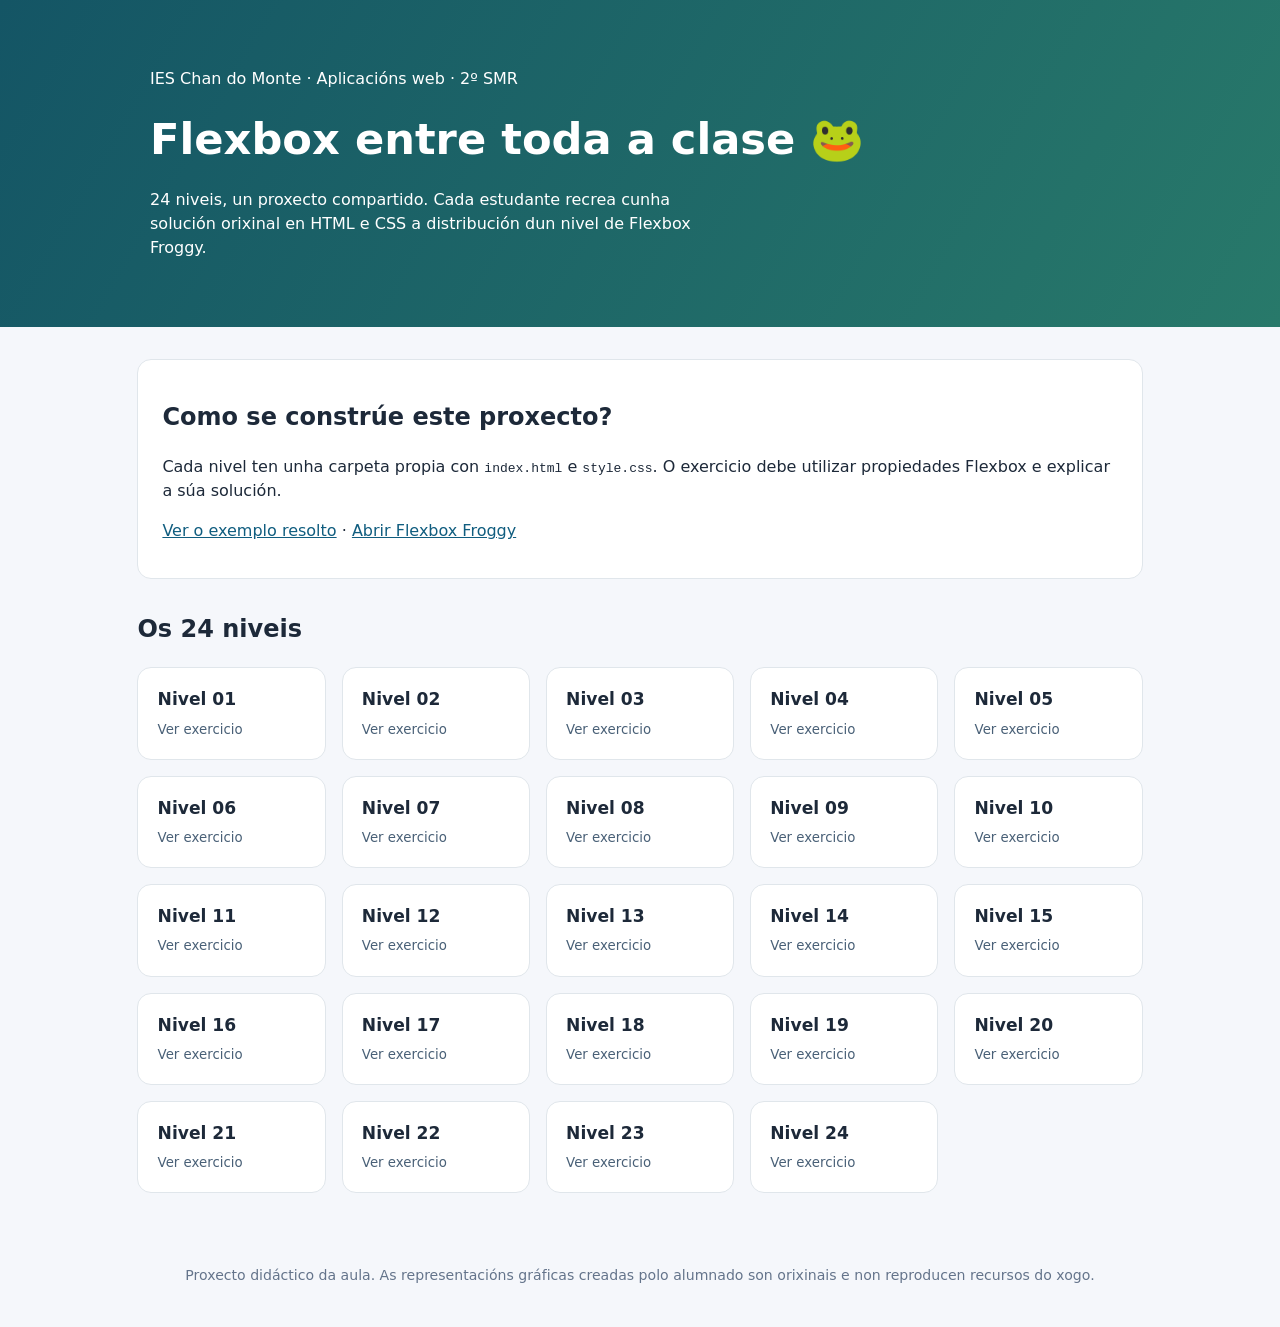
<file: index.html>
<!doctype html>
<html lang="gl">
<head>
  <meta charset="utf-8">
  <meta name="viewport" content="width=device-width,initial-scale=1">
  <title>Flexbox Froggy · Proxecto colaborativo SMR2</title>
  <link rel="stylesheet" href="style.css">
</head>
<body>
  <header>
    <p>IES Chan do Monte · Aplicacións web · 2º SMR</p>
    <h1>Flexbox entre toda a clase 🐸</h1>
    <p>24 niveis, un proxecto compartido. Cada estudante recrea cunha solución orixinal en HTML e CSS a distribución dun nivel de Flexbox Froggy.</p>
  </header>
  <main>
    <section class="intro" aria-labelledby="intro-title">
      <h2 id="intro-title">Como se constrúe este proxecto?</h2>
      <p>Cada nivel ten unha carpeta propia con <code>index.html</code> e <code>style.css</code>. O exercicio debe utilizar propiedades Flexbox e explicar a súa solución.</p>
      <p><a href="exemplo/index.html">Ver o exemplo resolto</a> · <a href="https://flexboxfroggy.com/#es">Abrir Flexbox Froggy</a></p>
    </section>
    <h2>Os 24 niveis</h2>
    <div class="grid">      <a class="card" href="niveis/nivel-01/index.html"><strong>Nivel 01</strong><small>Ver exercicio</small></a>
      <a class="card" href="niveis/nivel-02/index.html"><strong>Nivel 02</strong><small>Ver exercicio</small></a>
      <a class="card" href="niveis/nivel-03/index.html"><strong>Nivel 03</strong><small>Ver exercicio</small></a>
      <a class="card" href="niveis/nivel-04/index.html"><strong>Nivel 04</strong><small>Ver exercicio</small></a>
      <a class="card" href="niveis/nivel-05/index.html"><strong>Nivel 05</strong><small>Ver exercicio</small></a>
      <a class="card" href="niveis/nivel-06/index.html"><strong>Nivel 06</strong><small>Ver exercicio</small></a>
      <a class="card" href="niveis/nivel-07/index.html"><strong>Nivel 07</strong><small>Ver exercicio</small></a>
      <a class="card" href="niveis/nivel-08/index.html"><strong>Nivel 08</strong><small>Ver exercicio</small></a>
      <a class="card" href="niveis/nivel-09/index.html"><strong>Nivel 09</strong><small>Ver exercicio</small></a>
      <a class="card" href="niveis/nivel-10/index.html"><strong>Nivel 10</strong><small>Ver exercicio</small></a>
      <a class="card" href="niveis/nivel-11/index.html"><strong>Nivel 11</strong><small>Ver exercicio</small></a>
      <a class="card" href="niveis/nivel-12/index.html"><strong>Nivel 12</strong><small>Ver exercicio</small></a>
      <a class="card" href="niveis/nivel-13/index.html"><strong>Nivel 13</strong><small>Ver exercicio</small></a>
      <a class="card" href="niveis/nivel-14/index.html"><strong>Nivel 14</strong><small>Ver exercicio</small></a>
      <a class="card" href="niveis/nivel-15/index.html"><strong>Nivel 15</strong><small>Ver exercicio</small></a>
      <a class="card" href="niveis/nivel-16/index.html"><strong>Nivel 16</strong><small>Ver exercicio</small></a>
      <a class="card" href="niveis/nivel-17/index.html"><strong>Nivel 17</strong><small>Ver exercicio</small></a>
      <a class="card" href="niveis/nivel-18/index.html"><strong>Nivel 18</strong><small>Ver exercicio</small></a>
      <a class="card" href="niveis/nivel-19/index.html"><strong>Nivel 19</strong><small>Ver exercicio</small></a>
      <a class="card" href="niveis/nivel-20/index.html"><strong>Nivel 20</strong><small>Ver exercicio</small></a>
      <a class="card" href="niveis/nivel-21/index.html"><strong>Nivel 21</strong><small>Ver exercicio</small></a>
      <a class="card" href="niveis/nivel-22/index.html"><strong>Nivel 22</strong><small>Ver exercicio</small></a>
      <a class="card" href="niveis/nivel-23/index.html"><strong>Nivel 23</strong><small>Ver exercicio</small></a>
      <a class="card" href="niveis/nivel-24/index.html"><strong>Nivel 24</strong><small>Ver exercicio</small></a>
    </div>
  </main>
  <footer>Proxecto didáctico da aula. As representacións gráficas creadas polo alumnado son orixinais e non reproducen recursos do xogo.</footer>
</body>
</html>
</file>
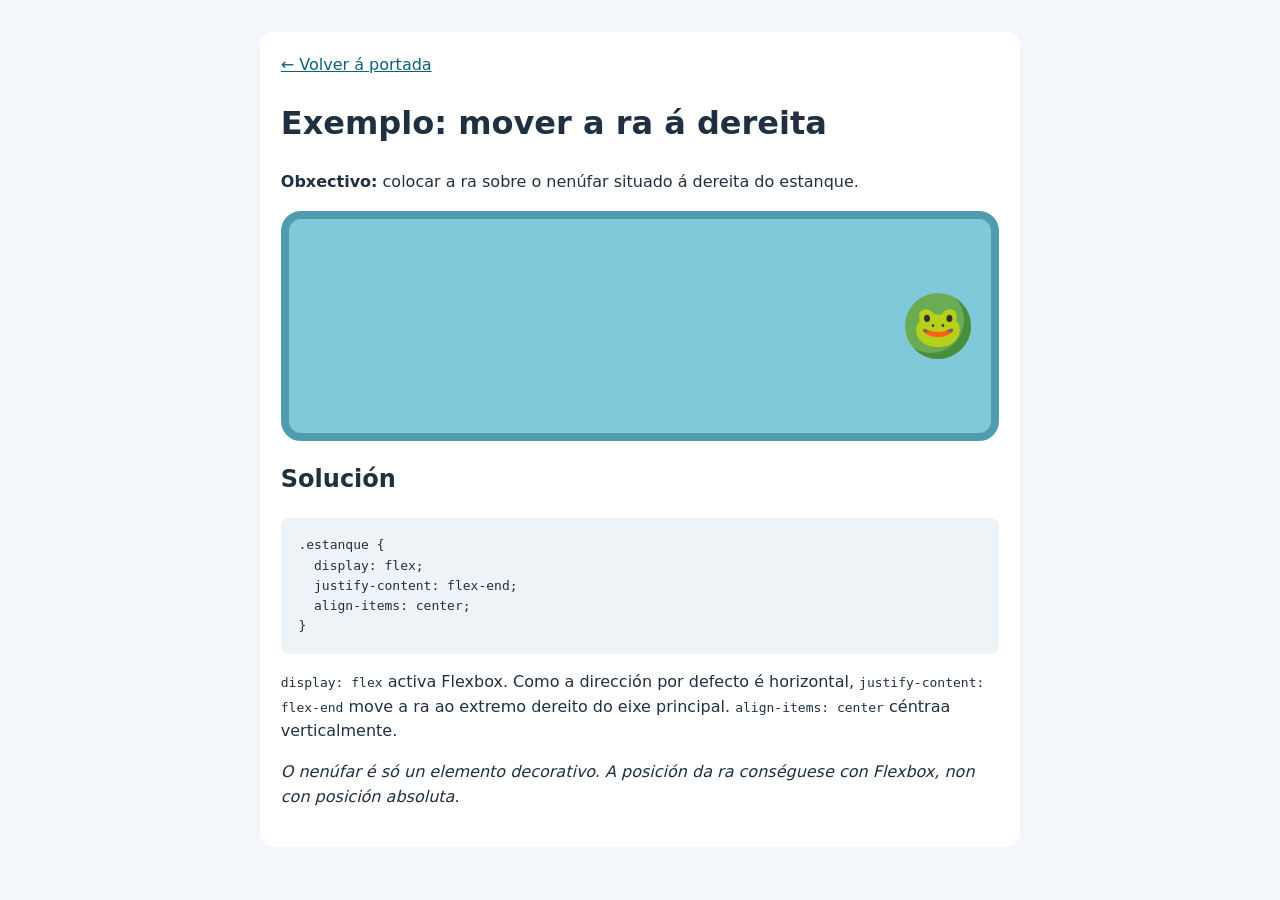
<file: exemplo/index.html>
<!doctype html>
<html lang="gl">
<head>
  <meta charset="utf-8">
  <meta name="viewport" content="width=device-width,initial-scale=1">
  <title>Exemplo: mover a ra á dereita</title>
  <link rel="stylesheet" href="style.css">
</head>
<body>
  <main>
    <a href="../index.html">← Volver á portada</a>
    <h1>Exemplo: mover a ra á dereita</h1>
    <p><strong>Obxectivo:</strong> colocar a ra sobre o nenúfar situado á dereita do estanque.</p>
    <div class="estanque" aria-label="Ra colocada á dereita sobre un nenúfar">
      <div class="nenufar" aria-hidden="true"></div>
      <span class="ra" role="img" aria-label="Ra">🐸</span>
    </div>
    <h2>Solución</h2>
    <pre><code>.estanque {
  display: flex;
  justify-content: flex-end;
  align-items: center;
}</code></pre>
    <p><code>display: flex</code> activa Flexbox. Como a dirección por defecto é horizontal, <code>justify-content: flex-end</code> move a ra ao extremo dereito do eixe principal. <code>align-items: center</code> céntraa verticalmente.</p>
    <p><em>O nenúfar é só un elemento decorativo. A posición da ra conséguese con Flexbox, non con posición absoluta.</em></p>
  </main>
</body>
</html>
</file>
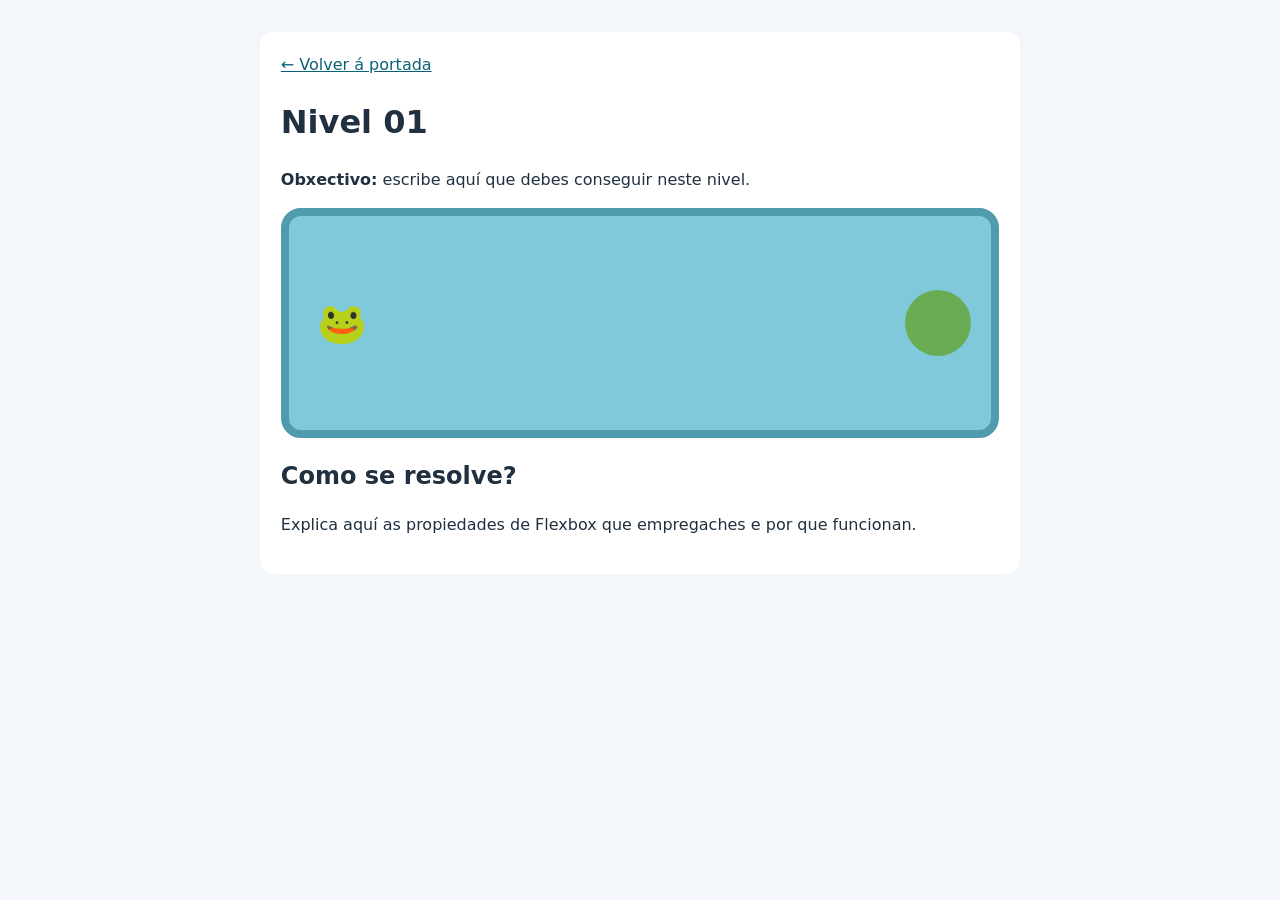
<file: niveis/nivel-01/index.html>
<!doctype html>
<html lang="gl">
<head>
  <meta charset="utf-8">
  <meta name="viewport" content="width=device-width,initial-scale=1">
  <title>Nivel 01 · Flexbox</title>
  <link rel="stylesheet" href="style.css">
</head>
<body>
  <main>
    <a href="../../index.html">← Volver á portada</a>
    <h1>Nivel 01</h1>
    <p><strong>Obxectivo:</strong> escribe aquí que debes conseguir neste nivel.</p>

    <!-- TODO: adapta a disposición e o número de ras / nenúfares ao teu nivel. -->
    <div class="estanque" aria-label="Representación do nivel 01">
      <div class="nenufar" aria-hidden="true"></div>
      <span class="ra" role="img" aria-label="Ra">🐸</span>
    </div>

    <h2>Como se resolve?</h2>
    <p>Explica aquí as propiedades de Flexbox que empregaches e por que funcionan.</p>
  </main>
</body>
</html>
</file>
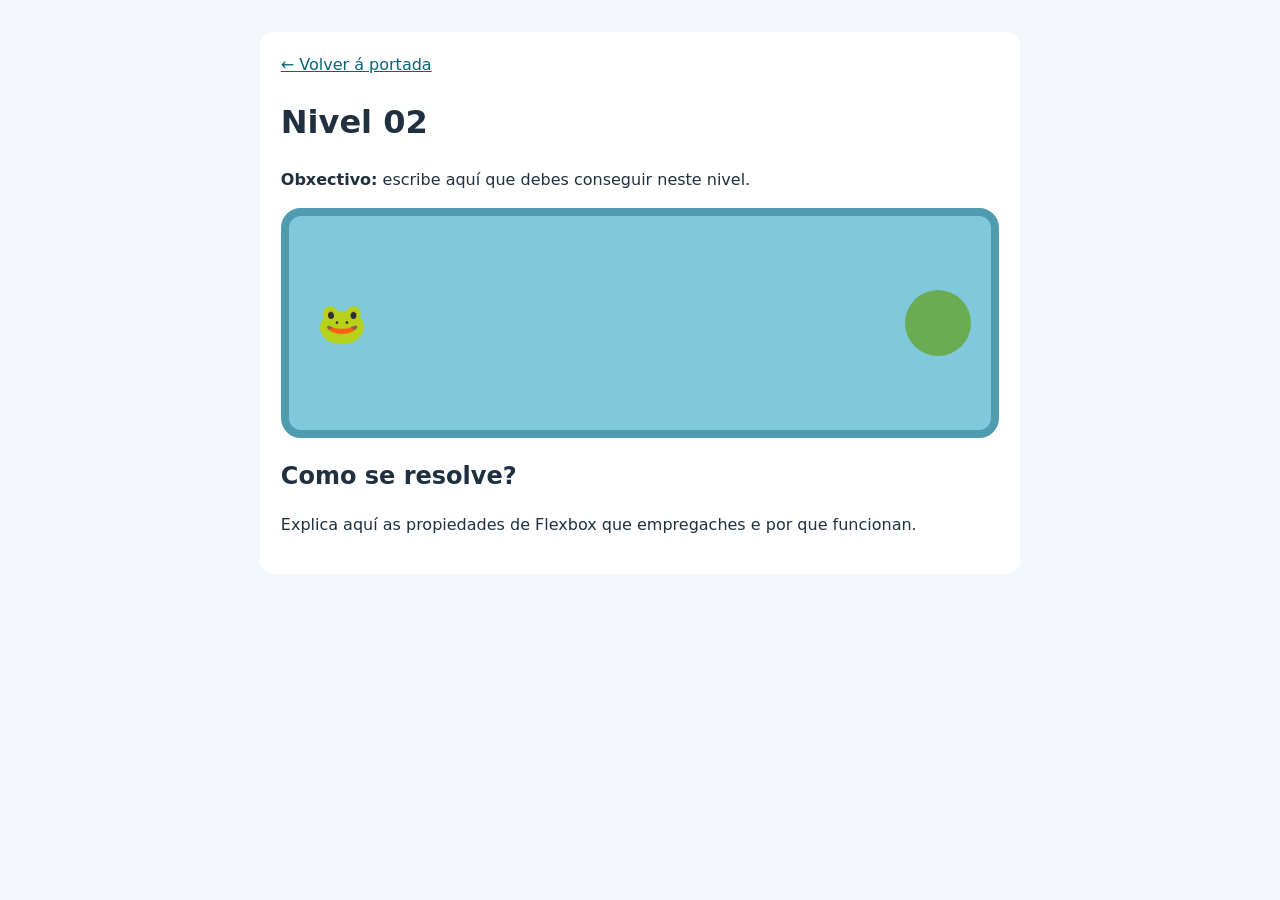
<file: niveis/nivel-02/index.html>
<!doctype html>
<html lang="gl">
<head>
  <meta charset="utf-8">
  <meta name="viewport" content="width=device-width,initial-scale=1">
  <title>Nivel 02 · Flexbox</title>
  <link rel="stylesheet" href="style.css">
</head>
<body>
  <main>
    <a href="../../index.html">← Volver á portada</a>
    <h1>Nivel 02</h1>
    <p><strong>Obxectivo:</strong> escribe aquí que debes conseguir neste nivel.</p>

    <!-- TODO: adapta a disposición e o número de ras / nenúfares ao teu nivel. -->
    <div class="estanque" aria-label="Representación do nivel 02">
      <div class="nenufar" aria-hidden="true"></div>
      <span class="ra" role="img" aria-label="Ra">🐸</span>
    </div>

    <h2>Como se resolve?</h2>
    <p>Explica aquí as propiedades de Flexbox que empregaches e por que funcionan.</p>
  </main>
</body>
</html>
</file>
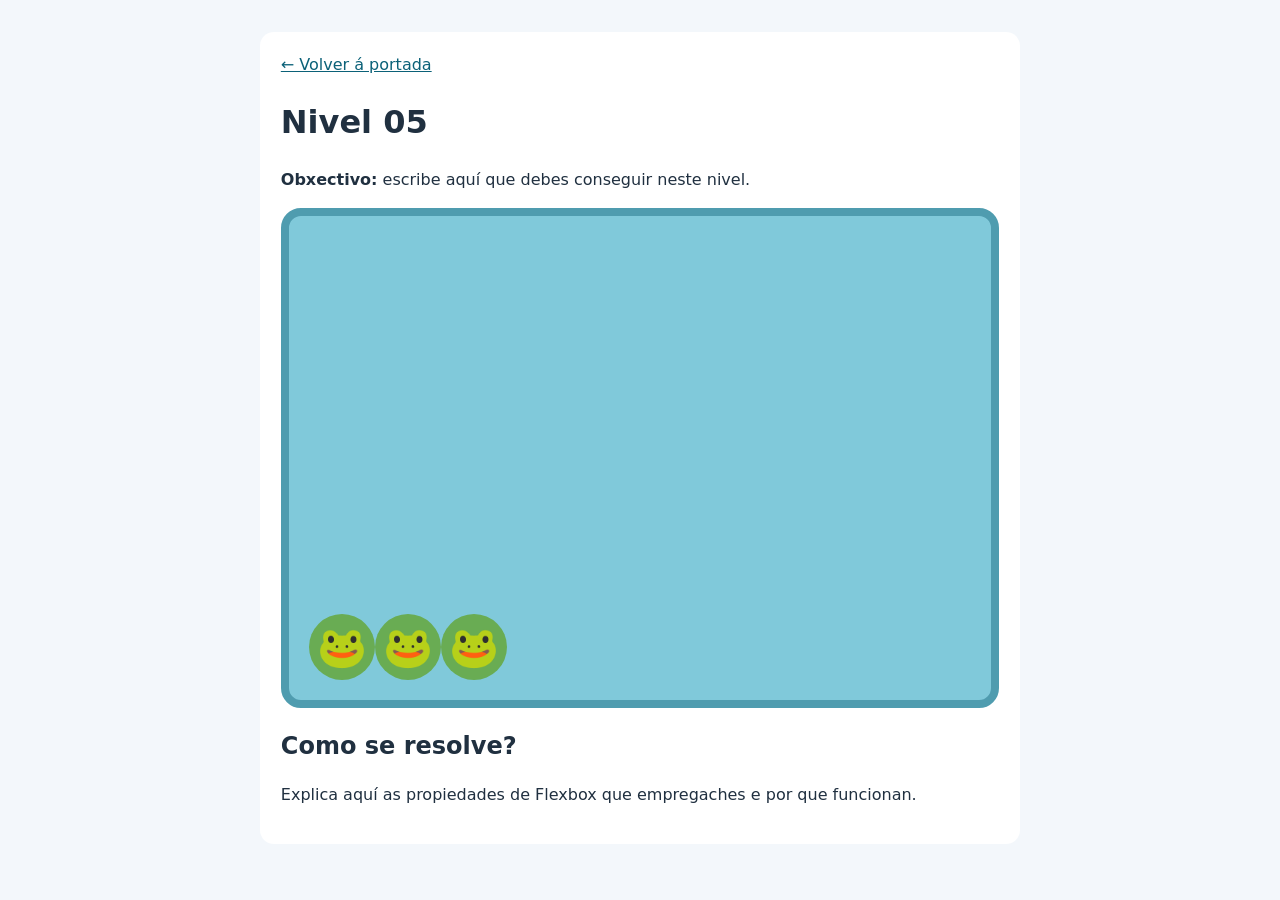
<file: niveis/nivel-05/index.html>
<!doctype html>
<html lang="gl">
<head>
  <meta charset="utf-8">
  <meta name="viewport" content="width=device-width,initial-scale=1">
  <title>Nivel 05 · Flexbox</title>
  <link rel="stylesheet" href="style.css">
</head>
<body>
  <main>
    <a href="../../index.html">← Volver á portada</a>
    <h1>Nivel 05</h1>
    <p><strong>Obxectivo:</strong> escribe aquí que debes conseguir neste nivel.</p>

    <!-- TODO: adapta a disposición e o número de ras / nenúfares ao teu nivel. -->
  <div class="todo" aria-label="todo">
    <div class="background" aria-label="prueba">
      <div class="nenufar" aria-hidden="true"></div>
      <div class="nenufar" aria-hidden="true"></div>
      <div class="nenufar" aria-hidden="true"></div>
    </div>
    <div class="estanque" aria-label="Representación do nivel 05">
      <span class="ra" role="img" aria-label="Ra">🐸</span>
      <span class="ra" role="img" aria-label="Ra">🐸</span>
      <span class="ra" role="img" aria-label="Ra">🐸</span>
    </div>
  </div>
  
    <h2>Como se resolve?</h2>
    <p>Explica aquí as propiedades de Flexbox que empregaches e por que funcionan.</p>
  </main>
</body>
</html>
</file>
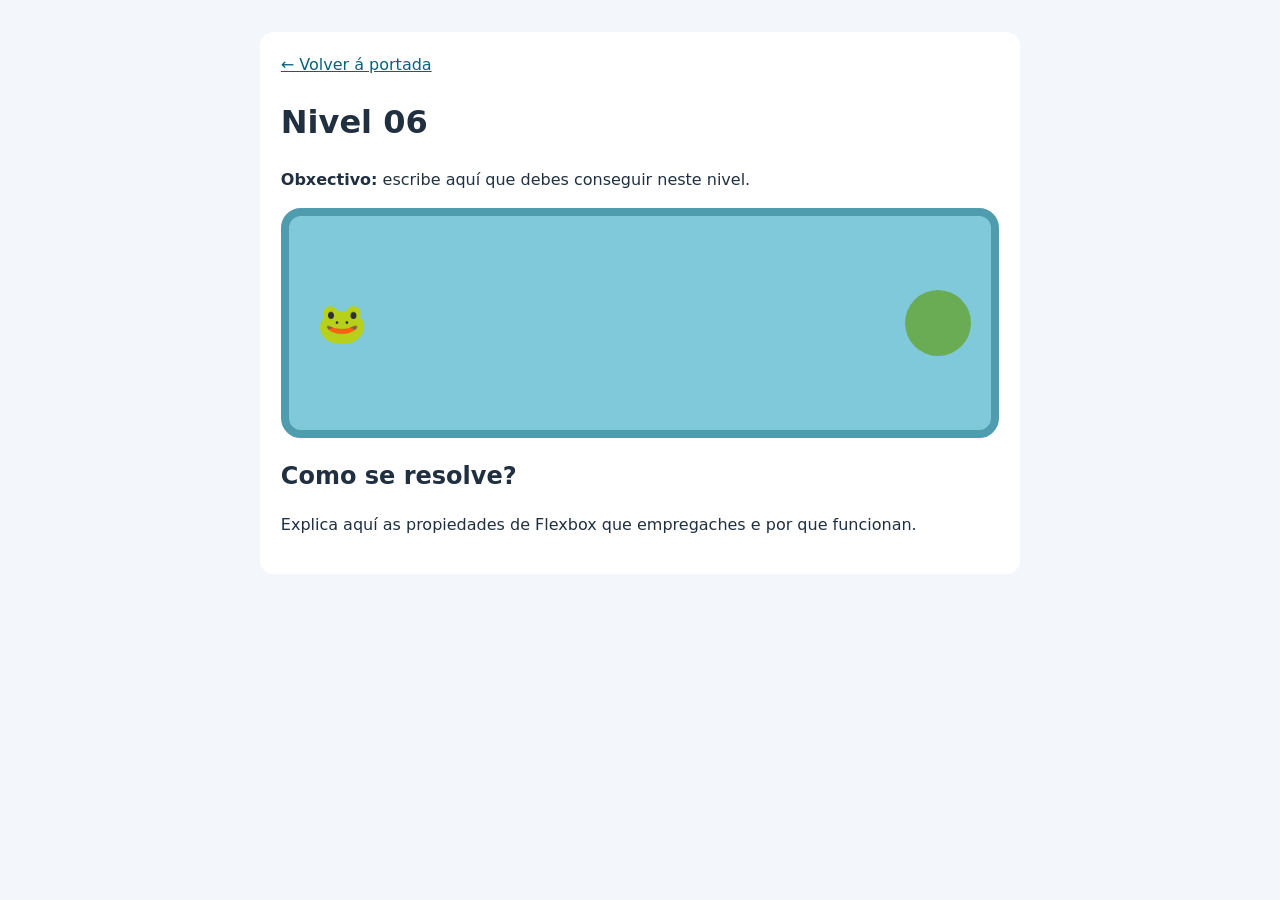
<file: niveis/nivel-06/index.html>
<!doctype html>
<html lang="gl">
<head>
  <meta charset="utf-8">
  <meta name="viewport" content="width=device-width,initial-scale=1">
  <title>Nivel 06 · Flexbox</title>
  <link rel="stylesheet" href="style.css">
</head>
<body>
  <main>
    <a href="../../index.html">← Volver á portada</a>
    <h1>Nivel 06</h1>
    <p><strong>Obxectivo:</strong> escribe aquí que debes conseguir neste nivel.</p>

    <!-- TODO: adapta a disposición e o número de ras / nenúfares ao teu nivel. -->
    <div class="estanque" aria-label="Representación do nivel 06">
      <div class="nenufar" aria-hidden="true"></div>
      <span class="ra" role="img" aria-label="Ra">🐸</span>
    </div>

    <h2>Como se resolve?</h2>
    <p>Explica aquí as propiedades de Flexbox que empregaches e por que funcionan.</p>
  </main>
</body>
</html>
</file>
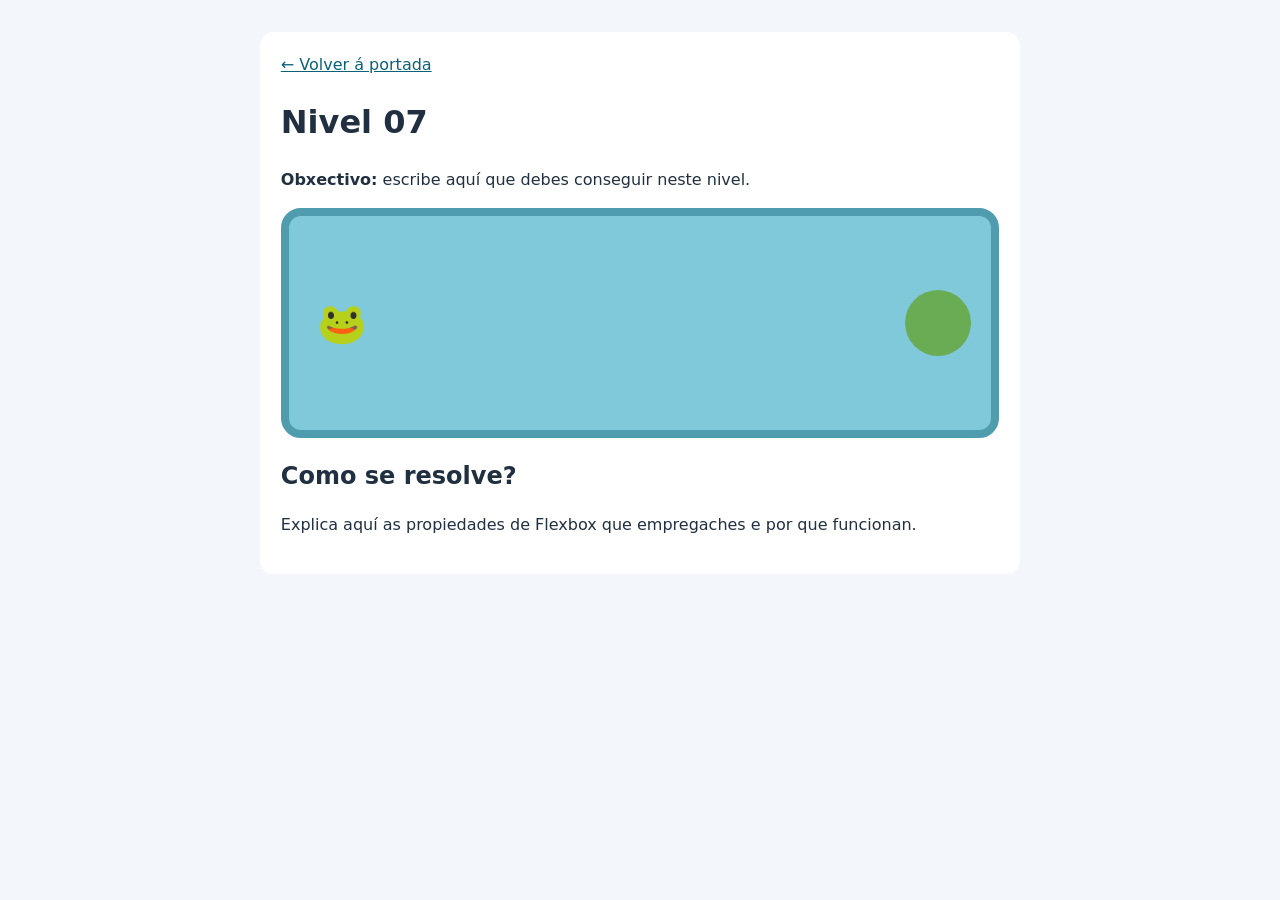
<file: niveis/nivel-07/index.html>
<!doctype html>
<html lang="gl">
<head>
  <meta charset="utf-8">
  <meta name="viewport" content="width=device-width,initial-scale=1">
  <title>Nivel 07 · Flexbox</title>
  <link rel="stylesheet" href="style.css">
</head>
<body>
  <main>
    <a href="../../index.html">← Volver á portada</a>
    <h1>Nivel 07</h1>
    <p><strong>Obxectivo:</strong> escribe aquí que debes conseguir neste nivel.</p>

    <!-- TODO: adapta a disposición e o número de ras / nenúfares ao teu nivel. -->
    <div class="estanque" aria-label="Representación do nivel 07">
      <div class="nenufar" aria-hidden="true"></div>
      <span class="ra" role="img" aria-label="Ra">🐸</span>
    </div>

    <h2>Como se resolve?</h2>
    <p>Explica aquí as propiedades de Flexbox que empregaches e por que funcionan.</p>
  </main>
</body>
</html>
</file>
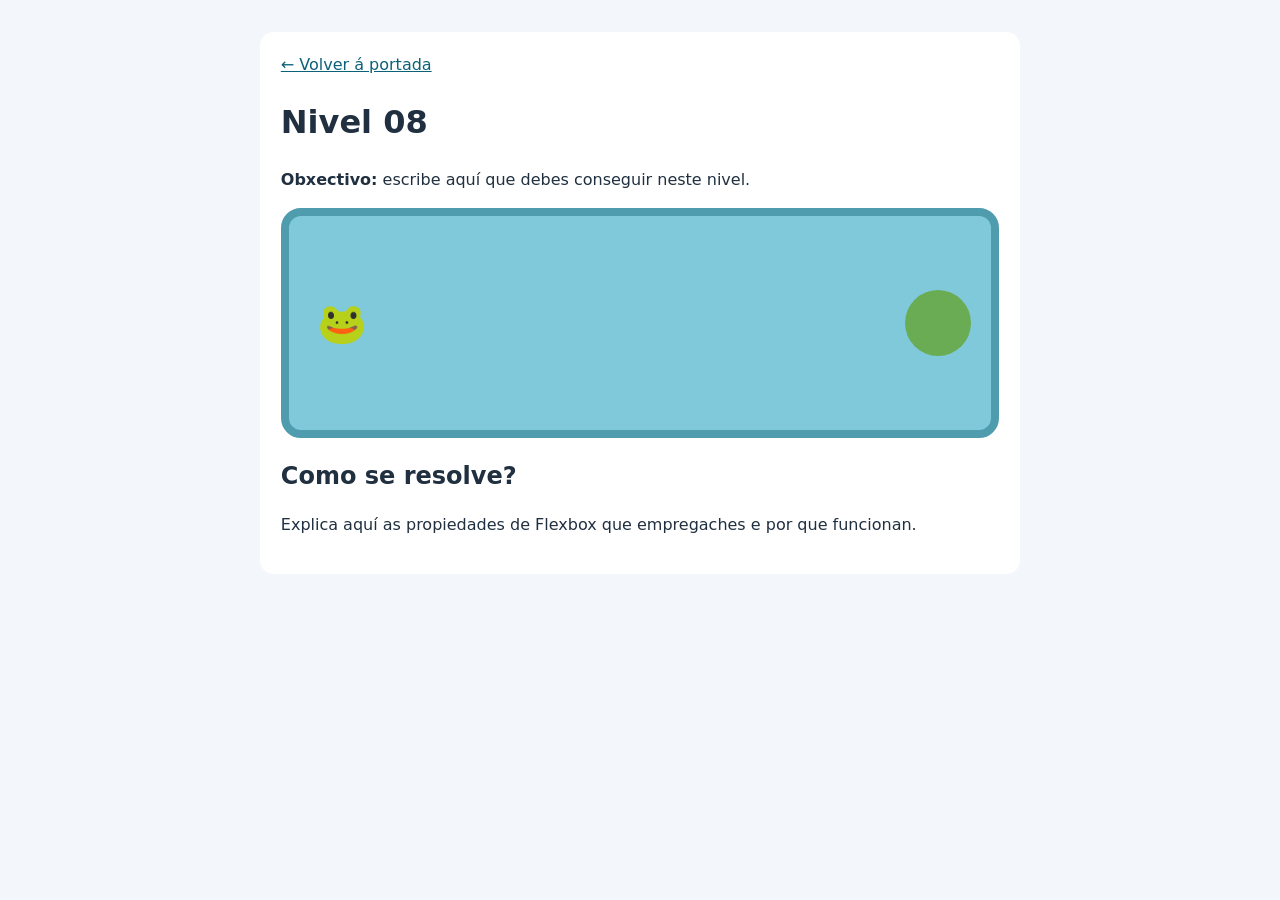
<file: niveis/nivel-08/index.html>
<!doctype html>
<html lang="gl">
<head>
  <meta charset="utf-8">
  <meta name="viewport" content="width=device-width,initial-scale=1">
  <title>Nivel 08 · Flexbox</title>
  <link rel="stylesheet" href="style.css">
</head>
<body>
  <main>
    <a href="../../index.html">← Volver á portada</a>
    <h1>Nivel 08</h1>
    <p><strong>Obxectivo:</strong> escribe aquí que debes conseguir neste nivel.</p>

    <!-- TODO: adapta a disposición e o número de ras / nenúfares ao teu nivel. -->
    <div class="estanque" aria-label="Representación do nivel 08">
      <div class="nenufar" aria-hidden="true"></div>
      <span class="ra" role="img" aria-label="Ra">🐸</span>
    </div>

    <h2>Como se resolve?</h2>
    <p>Explica aquí as propiedades de Flexbox que empregaches e por que funcionan.</p>
  </main>
</body>
</html>
</file>
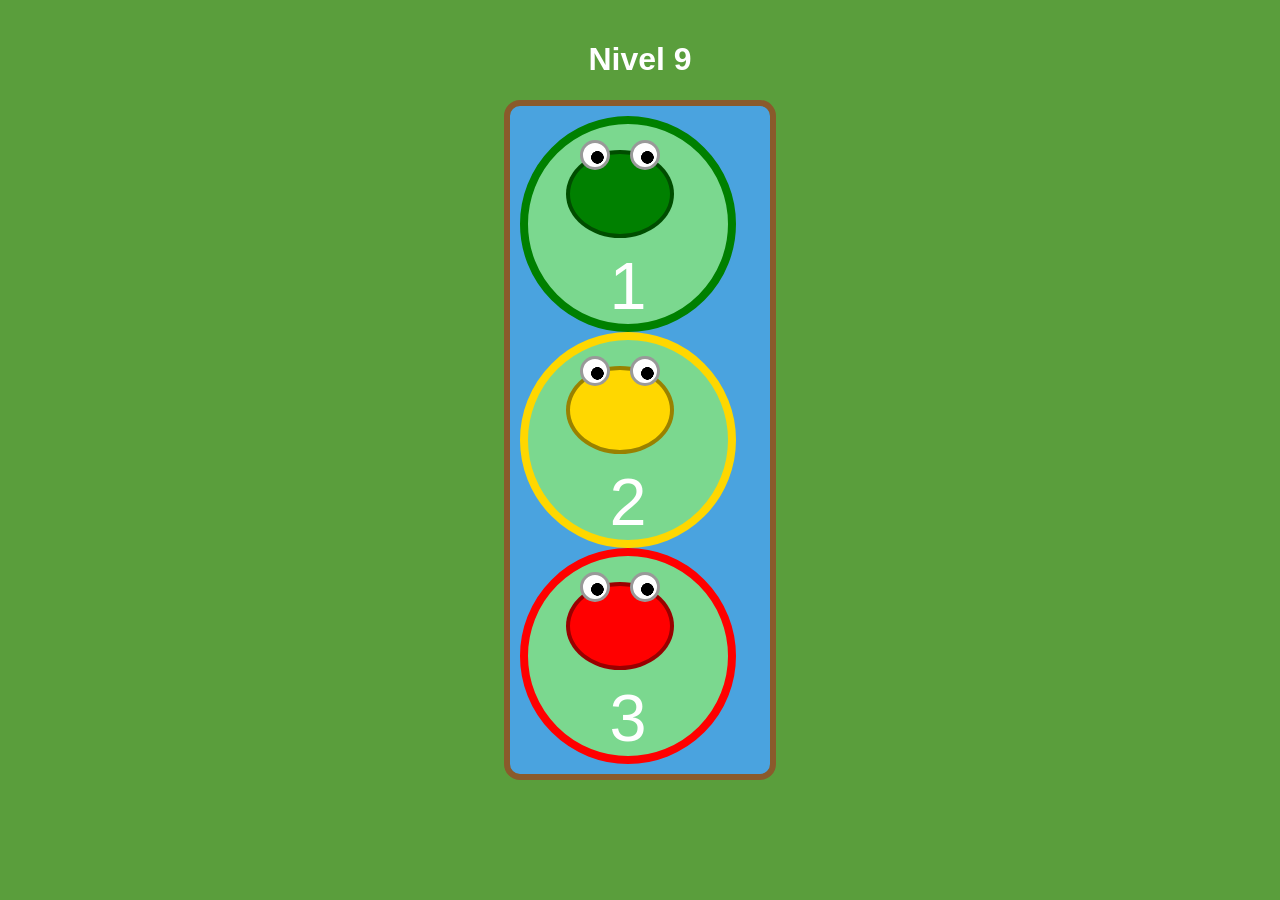
<file: niveis/nivel-09/index.html>
<!DOCTYPE html>
<html lang="es">

<head>
    <meta charset="UTF-8">
    <meta name="viewport" content="width=device-width, initial-scale=1.0">
    <title>Cajas</title>
    <link rel="stylesheet" href="style.css">
</head>

<body>
    <h1>Nivel 9</h1>

    <div class="cajas">
        <div class="caja" style="--c: green;"><div class="rana"></div>1</div>
        <div class="caja" style="--c: gold;"><div class="rana"></div>2</div>
        <div class="caja" style="--c: red;"><div class="rana"></div>3</div>
    </div>
</body>
</html>
</file>
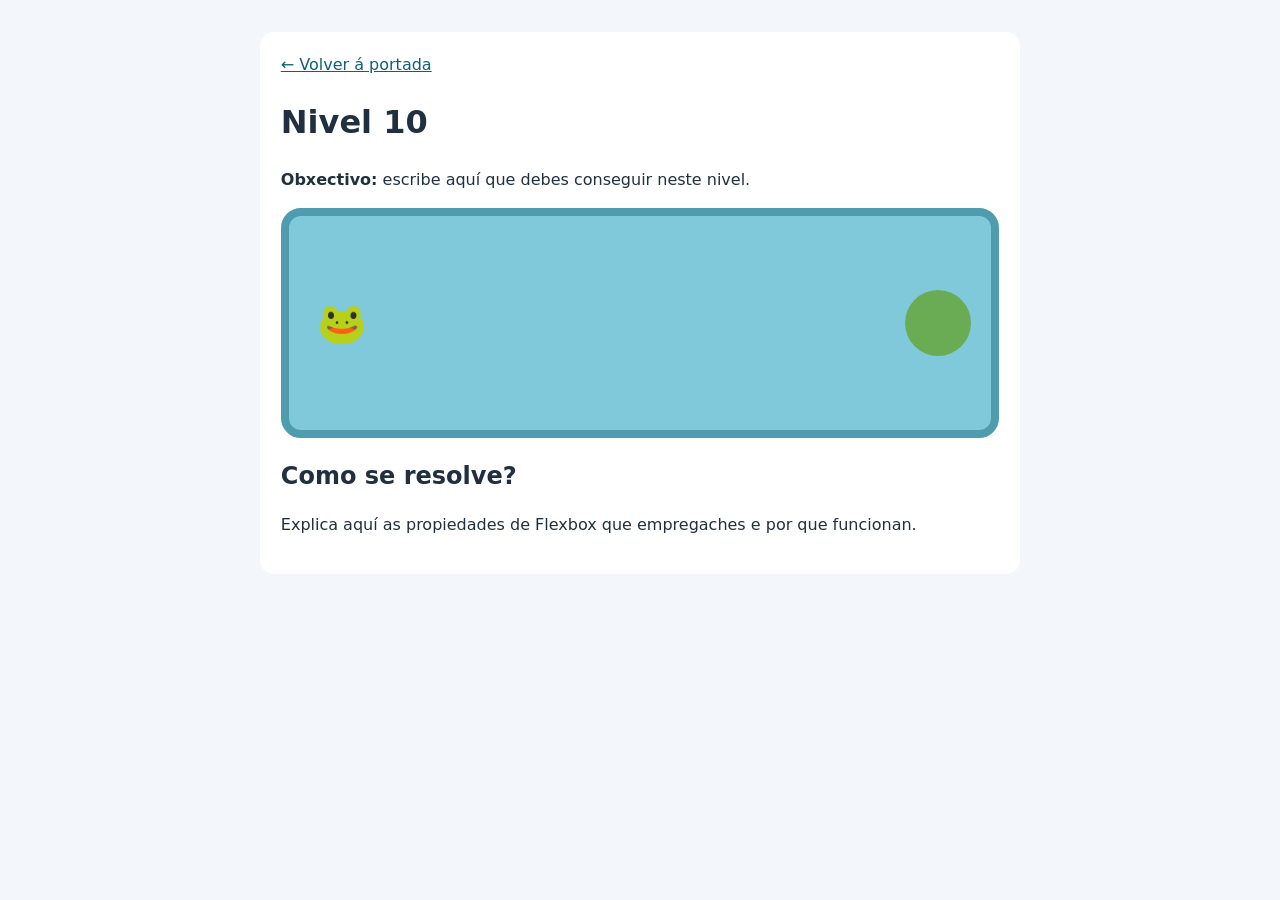
<file: niveis/nivel-10/index.html>
<!doctype html>
<html lang="gl">
<head>
  <meta charset="utf-8">
  <meta name="viewport" content="width=device-width,initial-scale=1">
  <title>Nivel 10 · Flexbox</title>
  <link rel="stylesheet" href="style.css">
</head>
<body>
  <main>
    <a href="../../index.html">← Volver á portada</a>
    <h1>Nivel 10</h1>
    <p><strong>Obxectivo:</strong> escribe aquí que debes conseguir neste nivel.</p>

    <!-- TODO: adapta a disposición e o número de ras / nenúfares ao teu nivel. -->
    <div class="estanque" aria-label="Representación do nivel 10">
      <div class="nenufar" aria-hidden="true"></div>
      <span class="ra" role="img" aria-label="Ra">🐸</span>
    </div>

    <h2>Como se resolve?</h2>
    <p>Explica aquí as propiedades de Flexbox que empregaches e por que funcionan.</p>
  </main>
</body>
</html>
</file>
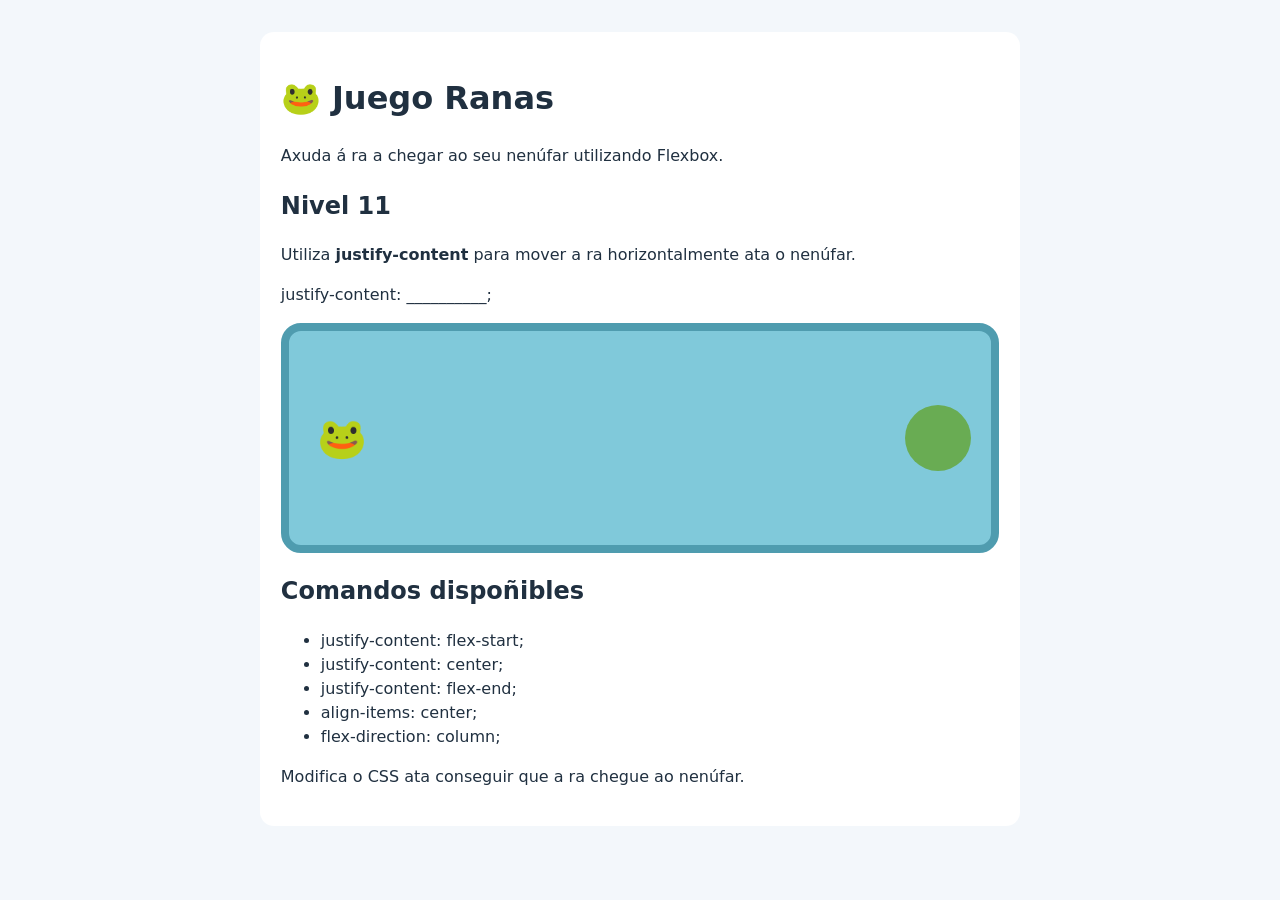
<file: niveis/nivel-11/index.html>
<!DOCTYPE html>
<html lang="gl">
<head>
    <meta charset="UTF-8">
    <meta name="viewport" content="width=device-width, initial-scale=1.0">
    <title>Xogo das Ras - Flexbox</title>
    <link rel="stylesheet" href="style.css">
</head>
<body>

    <main>
        <h1>🐸 Juego Ranas</h1>

        <p>Axuda á ra a chegar ao seu nenúfar utilizando Flexbox.</p>

        <h2>Nivel 11</h2>

        <p>
            Utiliza <strong>justify-content</strong> para mover a ra
            horizontalmente ata o nenúfar.
        </p>

        <p class="comando">
            justify-content: __________;
        </p>

        <div class="estanque">
            <span class="ra">🐸</span>
            <div class="nenufar"></div>
        </div>

        <h2>Comandos dispoñibles</h2>

        <ul>
            <li>justify-content: flex-start;</li>
            <li>justify-content: center;</li>
            <li>justify-content: flex-end;</li>
            <li>align-items: center;</li>
            <li>flex-direction: column;</li>
        </ul>

        <p>Modifica o CSS ata conseguir que a ra chegue ao nenúfar.</p>

    </main>

</body>
</html>
</file>
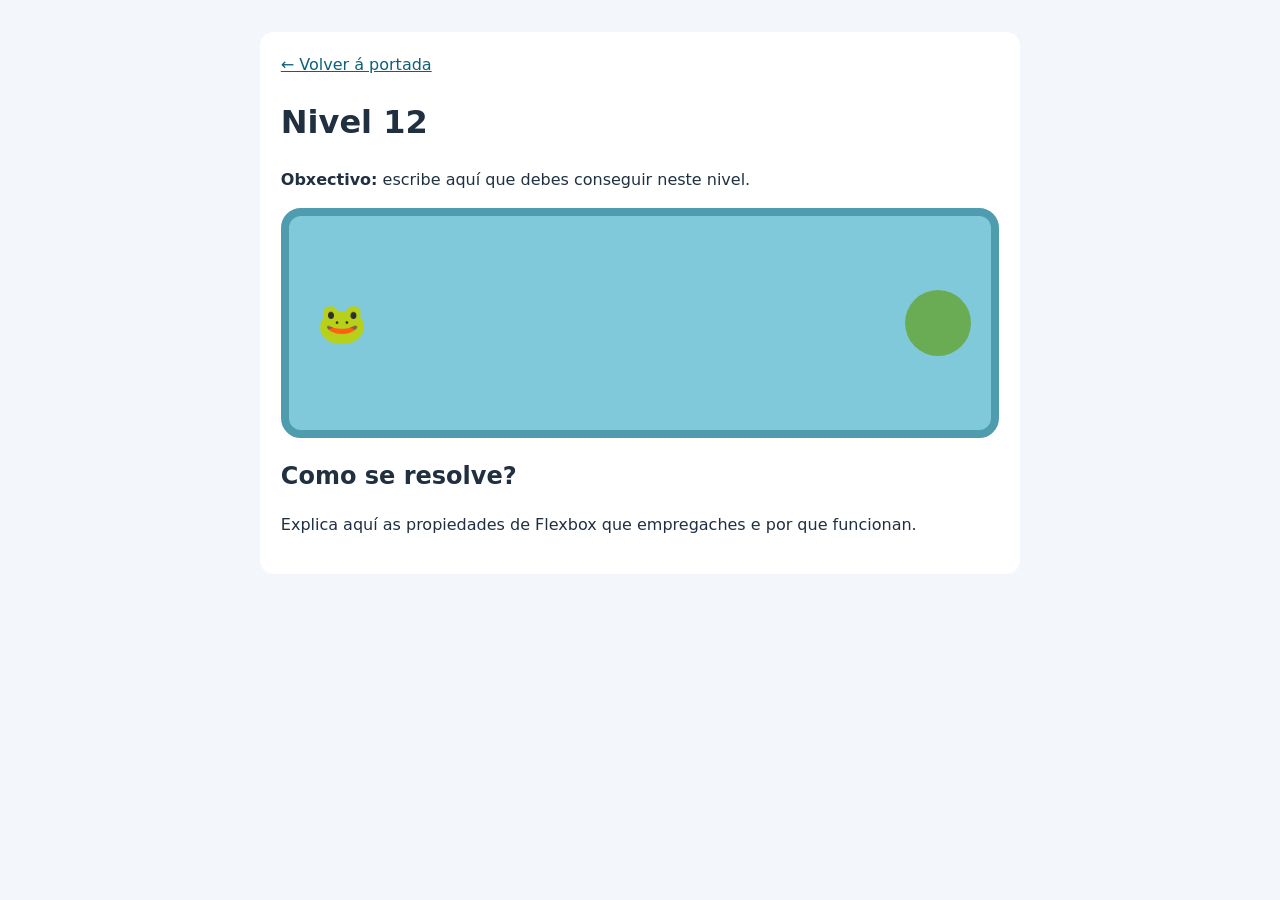
<file: niveis/nivel-12/index.html>
<!doctype html>
<html lang="gl">
<head>
  <meta charset="utf-8">
  <meta name="viewport" content="width=device-width,initial-scale=1">
  <title>Nivel 12 · Flexbox</title>
  <link rel="stylesheet" href="style.css">
</head>
<body>
  <main>
    <a href="../../index.html">← Volver á portada</a>
    <h1>Nivel 12</h1>
    <p><strong>Obxectivo:</strong> escribe aquí que debes conseguir neste nivel.</p>

    <!-- TODO: adapta a disposición e o número de ras / nenúfares ao teu nivel. -->
    <div class="estanque" aria-label="Representación do nivel 12">
      <div class="nenufar" aria-hidden="true"></div>
      <span class="ra" role="img" aria-label="Ra">🐸</span>
    </div>

    <h2>Como se resolve?</h2>
    <p>Explica aquí as propiedades de Flexbox que empregaches e por que funcionan.</p>
  </main>
</body>
</html>
</file>
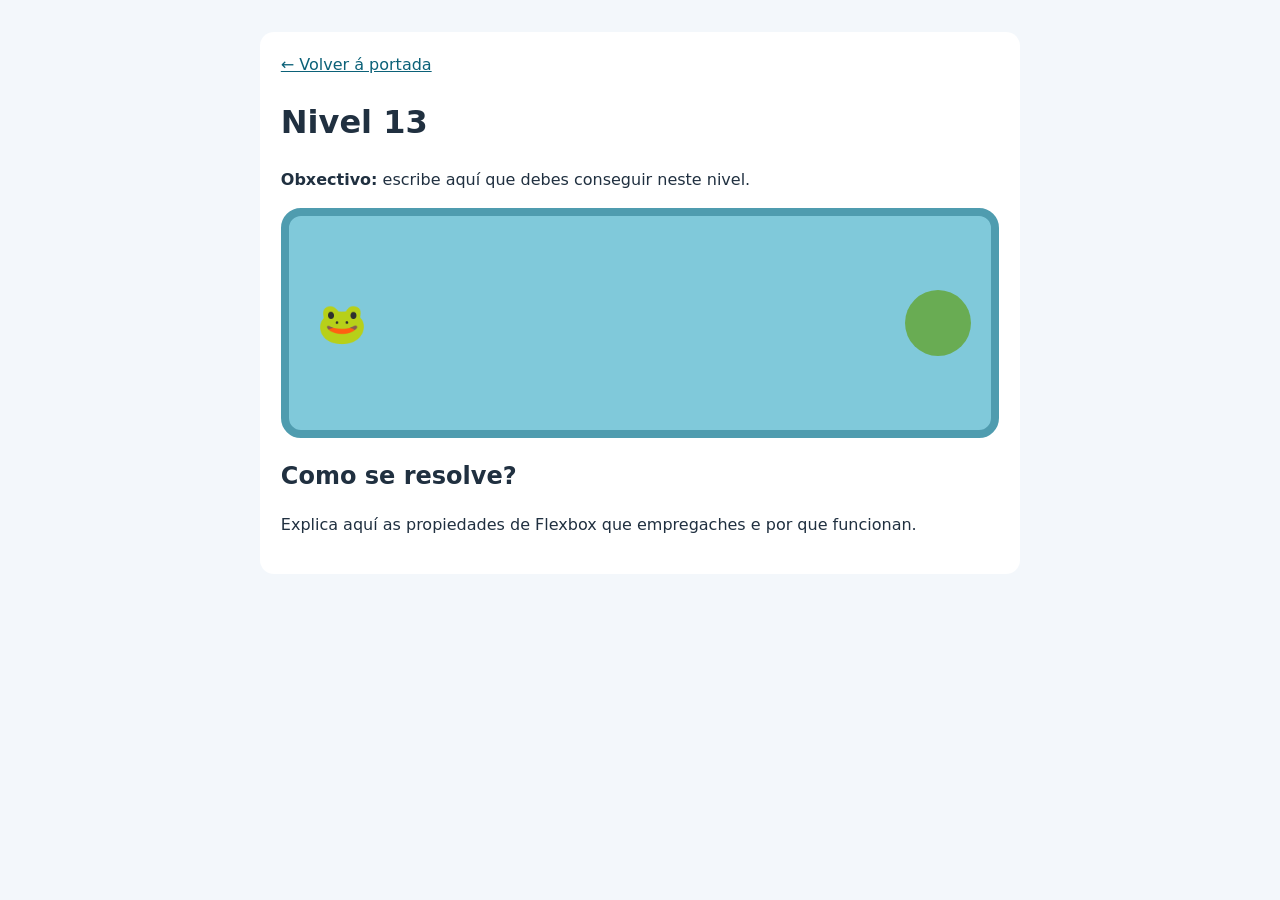
<file: niveis/nivel-13/index.html>
<!doctype html>
<html lang="gl">
<head>
  <meta charset="utf-8">
  <meta name="viewport" content="width=device-width,initial-scale=1">
  <title>Nivel 13 · Flexbox</title>
  <link rel="stylesheet" href="style.css">
</head>
<body>
  <main>
    <a href="../../index.html">← Volver á portada</a>
    <h1>Nivel 13</h1>
    <p><strong>Obxectivo:</strong> escribe aquí que debes conseguir neste nivel.</p>

    <!-- TODO: adapta a disposición e o número de ras / nenúfares ao teu nivel. -->
    <div class="estanque" aria-label="Representación do nivel 13">
      <div class="nenufar" aria-hidden="true"></div>
      <span class="ra" role="img" aria-label="Ra">🐸</span>
    </div>

    <h2>Como se resolve?</h2>
    <p>Explica aquí as propiedades de Flexbox que empregaches e por que funcionan.</p>
  </main>
</body>
</html>
</file>
<file: style.css>
:root { color-scheme: light; --bg:#f5f7fb; --text:#1d2939; --primary:#1d5a6b; --green:#197554; }
* { box-sizing: border-box; }
body { margin:0; font-family:system-ui,-apple-system,Segoe UI,sans-serif; line-height:1.5; color:var(--text); background:var(--bg); }
header { background:linear-gradient(120deg, #145565, #28796a); color:white; padding:3.2rem max(1.5rem, calc((100vw - 980px)/2)); }
header h1 { margin:.3rem 0; font-size:clamp(1.65rem,4vw,2.7rem); }
header p { max-width:58ch; }
main { max-width:1050px; padding:2rem 1.4rem; margin:auto; }
.grid { display:grid; grid-template-columns:repeat(auto-fill,minmax(160px,1fr)); gap:1rem; }
.card { display:block; text-decoration:none; color:inherit; background:white; border:1px solid #e0e6eb; border-radius:14px; padding:1.2rem; transition:transform .15s, box-shadow .15s; }
.card:hover, .card:focus-visible { transform:translateY(-2px); box-shadow:0 6px 18px #182a3b1a; outline:2px solid #9bd5c7; }
.card strong, .card small { display:block; }
.card strong { font-size:1.07rem; }
.card small { color:#496077; margin-top:.4rem; }
.intro { background:white; padding:1.2rem 1.5rem; border-radius:14px; margin-bottom:2rem; border:1px solid #e0e6eb; }
a { color:#105d7f; }
footer { text-align:center; color:#64748b; padding:2.5rem 1rem; font-size:.88rem; }
</file>
<file: exemplo/style.css>
* { box-sizing:border-box; }
body { margin:0; font-family:system-ui,sans-serif; line-height:1.55; background:#f3f7fb; color:#203040; }
main { max-width:760px; margin:2rem auto; padding:1.3rem; background:#fff; border-radius:14px; }
a { color:#0b6178; }
.estanque {
  display: flex;
  justify-content: flex-end; /* A ra vai á dereita */
  align-items: center;       /* A ra queda centrada verticalmente */
  position: relative;
  min-height: 230px;
  background: #80c9da;
  border:8px solid #4f9caf;
  border-radius:20px;
  padding:20px;
  overflow:hidden;
}
.nenufar {
  position:absolute; /* Só para debuxar un obxectivo fixo no estanque */
  right:20px;
  top:50%;
  transform:translateY(-50%);
  width:66px;
  height:66px;
  border-radius:50%;
  background:#69ac53;
  box-shadow:inset -7px -6px #478f3c;
}
.ra {
  position:relative;
  z-index:1;
  width:66px;
  text-align:center;
  font-size:40px;
  line-height:66px;
}
pre { overflow:auto; background:#edf3f7; padding:1.1rem; border-radius:8px; }
</file>
<file: niveis/nivel-01/style.css>
/* TODO: adapta este punto de partida ao teu nivel. */
* { box-sizing: border-box; }
body { margin:0; font-family:system-ui,sans-serif; line-height:1.5; background:#f3f7fb; color:#203040; }
main { max-width:760px; margin:2rem auto; padding:1.3rem; border-radius:14px; background:white; }
a { color:#0b6178; }
.estanque {
  display:flex;
  /* TODO: engade aquí as propiedades de Flexbox para resolver o nivel. */
  align-items:center;
  position:relative;
  min-height:230px;
  padding:20px;
  border:8px solid #4f9caf;
  border-radius:20px;
  background:#80c9da;
}
.nenufar { position:absolute; right:20px; top:50%; transform:translateY(-50%); width:66px; height:66px; border-radius:50%; background:#69ac53; }
.ra { position:relative; z-index:1; width:66px; text-align:center; font-size:40px; line-height:66px; }
</file>
<file: niveis/nivel-02/style.css>
/* TODO: adapta este punto de partida ao teu nivel. */
* { box-sizing: border-box; }
body { margin:0; font-family:system-ui,sans-serif; line-height:1.5; background:#f3f7fb; color:#203040; }
main { max-width:760px; margin:2rem auto; padding:1.3rem; border-radius:14px; background:white; }
a { color:#0b6178; }
.estanque {
  display:flex;
  /* TODO: engade aquí as propiedades de Flexbox para resolver o nivel. */
  align-items:center;
  position:relative;
  min-height:230px;
  padding:20px;
  border:8px solid #4f9caf;
  border-radius:20px;
  background:#80c9da;
}
.nenufar { position:absolute; right:20px; top:50%; transform:translateY(-50%); width:66px; height:66px; border-radius:50%; background:#69ac53; }
.ra { position:relative; z-index:1; width:66px; text-align:center; font-size:40px; line-height:66px; }
</file>
<file: niveis/nivel-05/style.css>
/* TODO: adapta este punto de partida ao teu nivel. */
* { box-sizing: border-box; }
body { margin:0; font-family:system-ui,sans-serif; line-height:1.5; background:#f3f7fb; color:#203040; }
main { max-width:760px; margin:2rem auto; padding:1.3rem; border-radius:14px; background:white; }
a { color:#0b6178; }

.todo {
  position:relative;
  height:500px;
  border:8px solid #4f9caf;
  border-radius:20px;
  background:#80c9da;
}

.background {
  position:absolute;
  inset:0;
  display:flex;
  align-items:flex-end;
  padding:20px;
}

.estanque {
  position:absolute;
  inset:0;
  display:flex;
  padding:20px;
  align-items:flex-end;
}

.nenufar {
  width:66px; height:66px;
  border-radius:50%;
  background:#69ac53;
}

.ra {
  width:66px;
  text-align:center;
  font-size:40px;
  line-height:66px;
}
</file>
<file: niveis/nivel-06/style.css>
/* TODO: adapta este punto de partida ao teu nivel. */
* { box-sizing: border-box; }
body { margin:0; font-family:system-ui,sans-serif; line-height:1.5; background:#f3f7fb; color:#203040; }
main { max-width:760px; margin:2rem auto; padding:1.3rem; border-radius:14px; background:white; }
a { color:#0b6178; }
.estanque {
  display:flex;
  /* TODO: engade aquí as propiedades de Flexbox para resolver o nivel. */
  align-items:center;
  position:relative;
  min-height:230px;
  padding:20px;
  border:8px solid #4f9caf;
  border-radius:20px;
  background:#80c9da;
}
.nenufar { position:absolute; right:20px; top:50%; transform:translateY(-50%); width:66px; height:66px; border-radius:50%; background:#69ac53; }
.ra { position:relative; z-index:1; width:66px; text-align:center; font-size:40px; line-height:66px; }
</file>
<file: niveis/nivel-07/style.css>
/* TODO: adapta este punto de partida ao teu nivel. */
* { box-sizing: border-box; }
body { margin:0; font-family:system-ui,sans-serif; line-height:1.5; background:#f3f7fb; color:#203040; }
main { max-width:760px; margin:2rem auto; padding:1.3rem; border-radius:14px; background:white; }
a { color:#0b6178; }
.estanque {
  display:flex;
  /* TODO: engade aquí as propiedades de Flexbox para resolver o nivel. */
  align-items:center;
  position:relative;
  min-height:230px;
  padding:20px;
  border:8px solid #4f9caf;
  border-radius:20px;
  background:#80c9da;
}
.nenufar { position:absolute; right:20px; top:50%; transform:translateY(-50%); width:66px; height:66px; border-radius:50%; background:#69ac53; }
.ra { position:relative; z-index:1; width:66px; text-align:center; font-size:40px; line-height:66px; }
</file>
<file: niveis/nivel-08/style.css>
/* TODO: adapta este punto de partida ao teu nivel. */
* { box-sizing: border-box; }
body { margin:0; font-family:system-ui,sans-serif; line-height:1.5; background:#f3f7fb; color:#203040; }
main { max-width:760px; margin:2rem auto; padding:1.3rem; border-radius:14px; background:white; }
a { color:#0b6178; }
.estanque {
  display:flex;
  /* TODO: engade aquí as propiedades de Flexbox para resolver o nivel. */
  align-items:center;
  position:relative;
  min-height:230px;
  padding:20px;
  border:8px solid #4f9caf;
  border-radius:20px;
  background:#80c9da;
}
.nenufar { position:absolute; right:20px; top:50%; transform:translateY(-50%); width:66px; height:66px; border-radius:50%; background:#69ac53; }
.ra { position:relative; z-index:1; width:66px; text-align:center; font-size:40px; line-height:66px; }
</file>
<file: niveis/nivel-09/style.css>
/*
  Nivel 9: flex-direction: column
  Por defecto flexbox coloca los elementos en fila (row).
  Con "column" se colocan en vertical, de arriba abajo.
  Cada .caja es un nenúfar y la .rana de dentro tiene su mismo color (--c).
*/

body {
    margin: 0;
    padding: 20px;
    text-align: center;
    font-family: sans-serif;
    background: #5a9e3c;
    color: white;
}

/* Estanque */
.cajas {
    display: flex;
    flex-direction: column;
    width: 240px;
    margin: 0 auto;
    padding: 10px;
    background: #4aa3df;
    border: 6px solid #8a5a2b;
    border-radius: 16px;
}

/* Nenúfar */
.caja {
    position: relative;
    height: 200px;
    width: 200px;
    font-size: 50pt;
    border: 8px solid var(--c);
    border-radius: 50%;
    background: #7bd88f;
    color: white;
    display: grid;
    place-items: end center;
}

/* Rana: círculo con ojos */
.rana {
    position: absolute;
    top: 26px;
    left: 38px;
    width: 100px;
    height: 80px;
    border-radius: 50%;
    background: var(--c);
    border: 4px solid rgba(0, 0, 0, .4);
}

.rana::before,
.rana::after {
    content: "";
    position: absolute;
    top: -14px;
    width: 24px;
    height: 24px;
    border-radius: 50%;
    background: radial-gradient(circle at 60% 60%, black 0 30%, white 32%);
    border: 3px solid rgba(0, 0, 0, .4);
}

.rana::before { left: 10px; }
.rana::after { right: 10px; }
</file>
<file: niveis/nivel-10/style.css>
/* TODO: adapta este punto de partida ao teu nivel. */
* { box-sizing: border-box; }
body { margin:0; font-family:system-ui,sans-serif; line-height:1.5; background:#f3f7fb; color:#203040; }
main { max-width:760px; margin:2rem auto; padding:1.3rem; border-radius:14px; background:white; }
a { color:#0b6178; }
.estanque {
  display:flex;
  /* TODO: engade aquí as propiedades de Flexbox para resolver o nivel. */
  align-items:center;
  position:relative;
  min-height:230px;
  padding:20px;
  border:8px solid #4f9caf;
  border-radius:20px;
  background:#80c9da;
}
.nenufar { position:absolute; right:20px; top:50%; transform:translateY(-50%); width:66px; height:66px; border-radius:50%; background:#69ac53; }
.ra { position:relative; z-index:1; width:66px; text-align:center; font-size:40px; line-height:66px; }
</file>
<file: niveis/nivel-11/style.css>
/* TODO: adapta este punto de partida ao teu nivel. */
* { box-sizing: border-box; }
body { margin:0; font-family:system-ui,sans-serif; line-height:1.5; background:#f3f7fb; color:#203040; }
main { max-width:760px; margin:2rem auto; padding:1.3rem; border-radius:14px; background:white; }
a { color:#0b6178; }
.estanque {
  display:flex;
  /* TODO: engade aquí as propiedades de Flexbox para resolver o nivel. */
  align-items:center;
  position:relative;
  min-height:230px;
  padding:20px;
  border:8px solid #4f9caf;
  border-radius:20px;
  background:#80c9da;
}
.nenufar { position:absolute; right:20px; top:50%; transform:translateY(-50%); width:66px; height:66px; border-radius:50%; background:#69ac53; }
.ra { position:relative; z-index:1; width:66px; text-align:center; font-size:40px; line-height:66px; }
</file>
<file: niveis/nivel-12/style.css>
/* TODO: adapta este punto de partida ao teu nivel. */
* { box-sizing: border-box; }
body { margin:0; font-family:system-ui,sans-serif; line-height:1.5; background:#f3f7fb; color:#203040; }
main { max-width:760px; margin:2rem auto; padding:1.3rem; border-radius:14px; background:white; }
a { color:#0b6178; }
.estanque {
  display:flex;
  /* TODO: engade aquí as propiedades de Flexbox para resolver o nivel. */
  align-items:center;
  position:relative;
  min-height:230px;
  padding:20px;
  border:8px solid #4f9caf;
  border-radius:20px;
  background:#80c9da;
}
.nenufar { position:absolute; right:20px; top:50%; transform:translateY(-50%); width:66px; height:66px; border-radius:50%; background:#69ac53; }
.ra { position:relative; z-index:1; width:66px; text-align:center; font-size:40px; line-height:66px; }
</file>
<file: niveis/nivel-13/style.css>
/* TODO: adapta este punto de partida ao teu nivel. */
* { box-sizing: border-box; }
body { margin:0; font-family:system-ui,sans-serif; line-height:1.5; background:#f3f7fb; color:#203040; }
main { max-width:760px; margin:2rem auto; padding:1.3rem; border-radius:14px; background:white; }
a { color:#0b6178; }
.estanque {
  display:flex;
  /* TODO: engade aquí as propiedades de Flexbox para resolver o nivel. */
  align-items:center;
  position:relative;
  min-height:230px;
  padding:20px;
  border:8px solid #4f9caf;
  border-radius:20px;
  background:#80c9da;
}
.nenufar { position:absolute; right:20px; top:50%; transform:translateY(-50%); width:66px; height:66px; border-radius:50%; background:#69ac53; }
.ra { position:relative; z-index:1; width:66px; text-align:center; font-size:40px; line-height:66px; }
</file>
